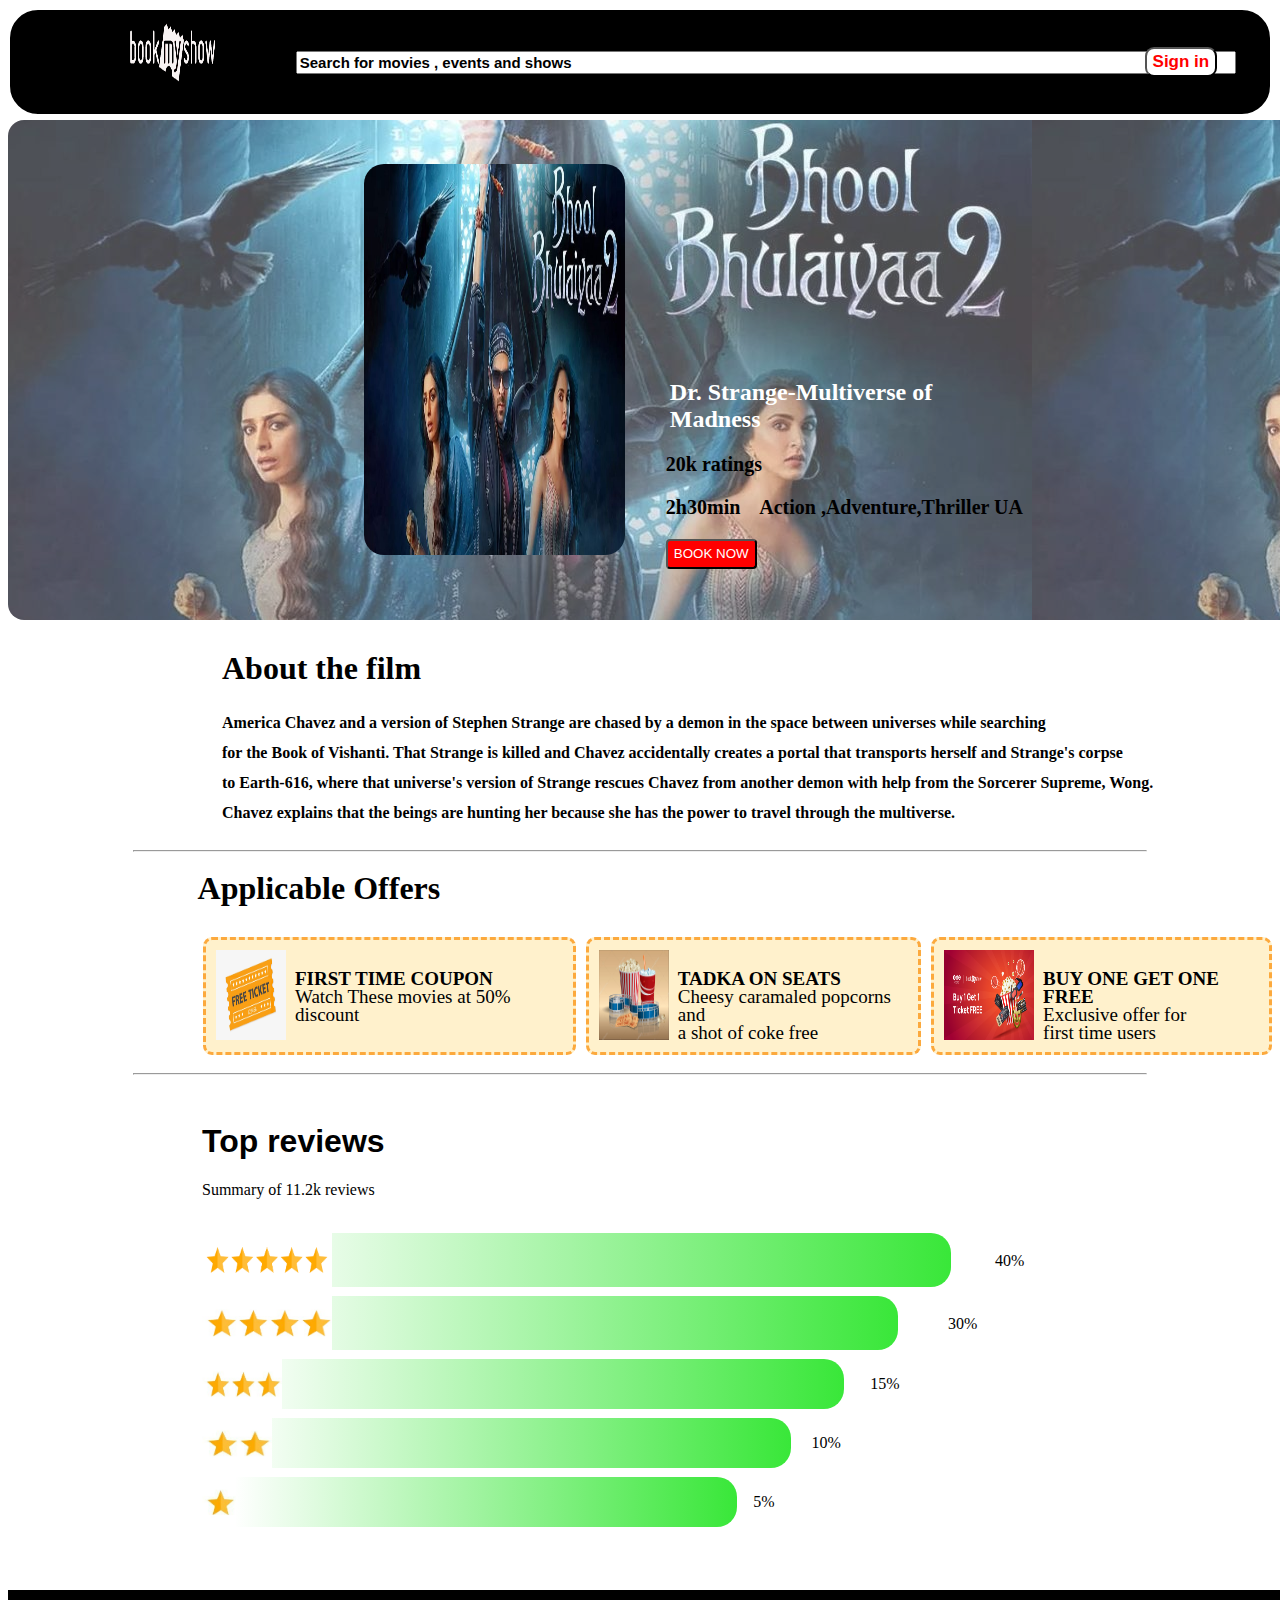
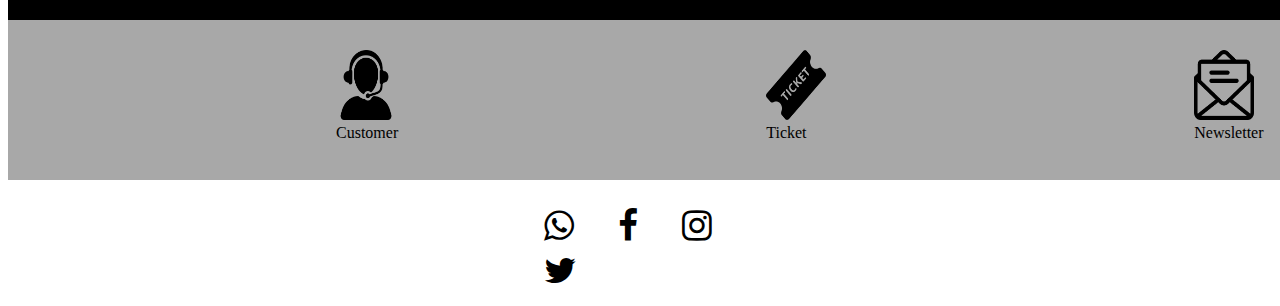
<file: booking.html>
<!DOCTYPE html>
<html lang="en">

<head>
    <meta charset="UTF-8">
    <meta http-equiv="X-UA-Compatible" content="IE=edge">
    <meta name="viewport" content="width=device-width, initial-scale=1.0">
    <title>Document</title>
    <link rel="stylesheet" href="booking2.css" >
    <link rel="stylesheet" href="https://cdnjs.cloudflare.com/ajax/libs/font-awesome/4.7.0/css/font-awesome.min.css">
</head>

<body>
    <div id="header">
         <a href="newwebsite.html"><div class="logo"><img src="images/logo2.png" alt="" height="100px" width="100px"></div></a>
        <div class="search"><input type="text" value="Search for movies , events and shows" value="Search" size="100px">
        </div>
        <div class="signin"><button class="sign" onclick="myFunction()">Sign in </button></div>



    </div>





    <div id="header1">
        <div id="main" style="background-image: url(images/slider1.jpg);">
        </div>
        <div id="poster"><img src="images/slider1.jpg" alt="" width="261px" height="391px "
                style="border-radius: 20px;"></div>
        <div id="content" height="500px">
            <div>
                <h2>Dr. Strange-Multiverse of Madness </h2>
            </div>
            <div>
                <p class="info">20k ratings</p>
            </div>
            <div>
                <p class="info" style="width: 300%;">2h30min &nbsp;&nbsp; Action ,Adventure,Thriller UA </p>
            </div>
            <a href="Seat.html"><button> BOOK NOW</button></a>
        </div>
    </div>




    <div id="last">
        
        <h1>About the film</h1>
        <p style="font-family: Georgia, 'Times New Roman', Times, serif; line-height: 30px;">America Chavez and a version of Stephen Strange are chased by a demon in the space between universes while
            searching <br> for the Book of Vishanti. That Strange is killed and Chavez accidentally creates a portal
            that
            transports herself and Strange's corpse <br> to Earth-616, where that universe's version of Strange rescues
            Chavez from another demon with help from the Sorcerer Supreme, Wong. <br> Chavez explains that the beings
            are hunting her because she has the power to travel through the multiverse.</p>
     
    </div>

        <hr>
        <br>
        <h1 style="position: relative; left: 15%;">Applicable Offers</h1>
        <div id="offer"> 
        <div class="offers">
            <img src="page/ticket.png" alt=""  width="70px" height="90px">
             <div class="text">   <b> FIRST TIME COUPON </b>
                <br> Watch These movies at 50% discount </div>
            </div>
            <div class="offers">
                <img src="page/pop.jpg" alt="" width="70px" height="90px">
                <div class="text"> <b>  TADKA ON SEATS</b> 
                    <br>Cheesy caramaled popcorns and <br>
                     a shot of coke free </div>
                </div>
                <div class="offers">
                    <img src="page/offer.png" alt="" width="90px" height="90px">
                    <div class="text"> <b> BUY ONE GET ONE FREE </b>
                        <br>Exclusive offer for  <br>
                         first time users </div>
                    </div>
        </div>
        <br>
        <hr>
         <br>
         <div id="reviews">
         <h1 style="font-family: 'Gill Sans', 'Gill Sans MT', Calibri, 'Trebuchet MS', sans-serif; font-weight: 600;">Top reviews</h1>
         <p>Summary of 11.2k reviews</p>
         <div id="star">
         <br>
        <div class="people" style="width: 70%;"><img  class ="rate" src="page/download.png" alt=""> <span> 40%</span></div>
        <div class="people" style="width: 65%;"><img  class ="rate" src="page/4.jpg" alt="" width><span > 30%</span></div>
        <div class="people"style="width: 60%;  height: 50px;" ><img  src="page/3.jpg" alt="" width ="80px" height="50px"><span style=" position: relative;    right: -91%;"> 15%</span></div>
        <div class="people" style="width: 55%; height: 50px;" ><img  src="page/2.jpg" alt="" height="50px" width="70px"><span style=" position: relative;    right: -91%;"> 10%</span></div>
        <div class="people" style="width: 50%; height: 50px;" ><img  src="page/1.jpg" alt="" height="50px" ><span style=" position: relative;  right: -96%;"> 5%</span></div>
        </div>
         </div>

         <br>
         <br>
         <br>
         <div style="width: 1600px ; height: 30px; background-color: black;">

         </div>

         <div id="footer">
           <div class="service"> <img src="page/customer.png" alt=""  height="70px" width="60px"> <br> Customer</div>
           <div class="service"> <img src="page/hd-tickets-49017.png" alt=""  height="70px" width="60px"><br>Ticket </div>
           <a href="https://www.bollywoodhungama.com/bollywood/">   <div class="service"> <img src="page/email.png" alt=""  height="70px" width="60px"><br> Newsletter </div></a>
            </div>

            <br>

            <div class="social">
                <a href="https://web.whatsapp.com/">  <i class="fa fa-whatsapp" style="font-size: 35px; padding-top: 10px; padding-left:  10px; padding-right: 10px; margin-left: 20px;"></i></a>
                <a href="https://www.facebook.com/home.php"> <i class="fa fa-facebook" style="font-size:35px ; padding-top: 10px; padding-left:  10px;  padding-right: 10px;margin-left: 20px;"></i></a>
               <a href="https://www.instagram.com/">  <i class="fa fa-instagram" style="font-size:35px ;  padding-top: 10px; padding-left: 10px;  padding-right: 10px;margin-left: 20px; "></i></a>
               <a href="https://mobile.twitter.com/home"> <i class="fa fa-twitter" style="font-size:35px ; padding-bottom: 10px;  padding-top: 10px; padding-left:   10px; padding-right: 10px; margin-left: 20px;"></i></a>
          </div>


    <script>
        function myFunction() {
            let person = prompt("Please enter your email-id to login", "");
            if (person != null) {
                document.getElementById("demo").innerHTML = "images/slider1.jpg;"

            }
        }
    </script>



</body>

</html>
</file>
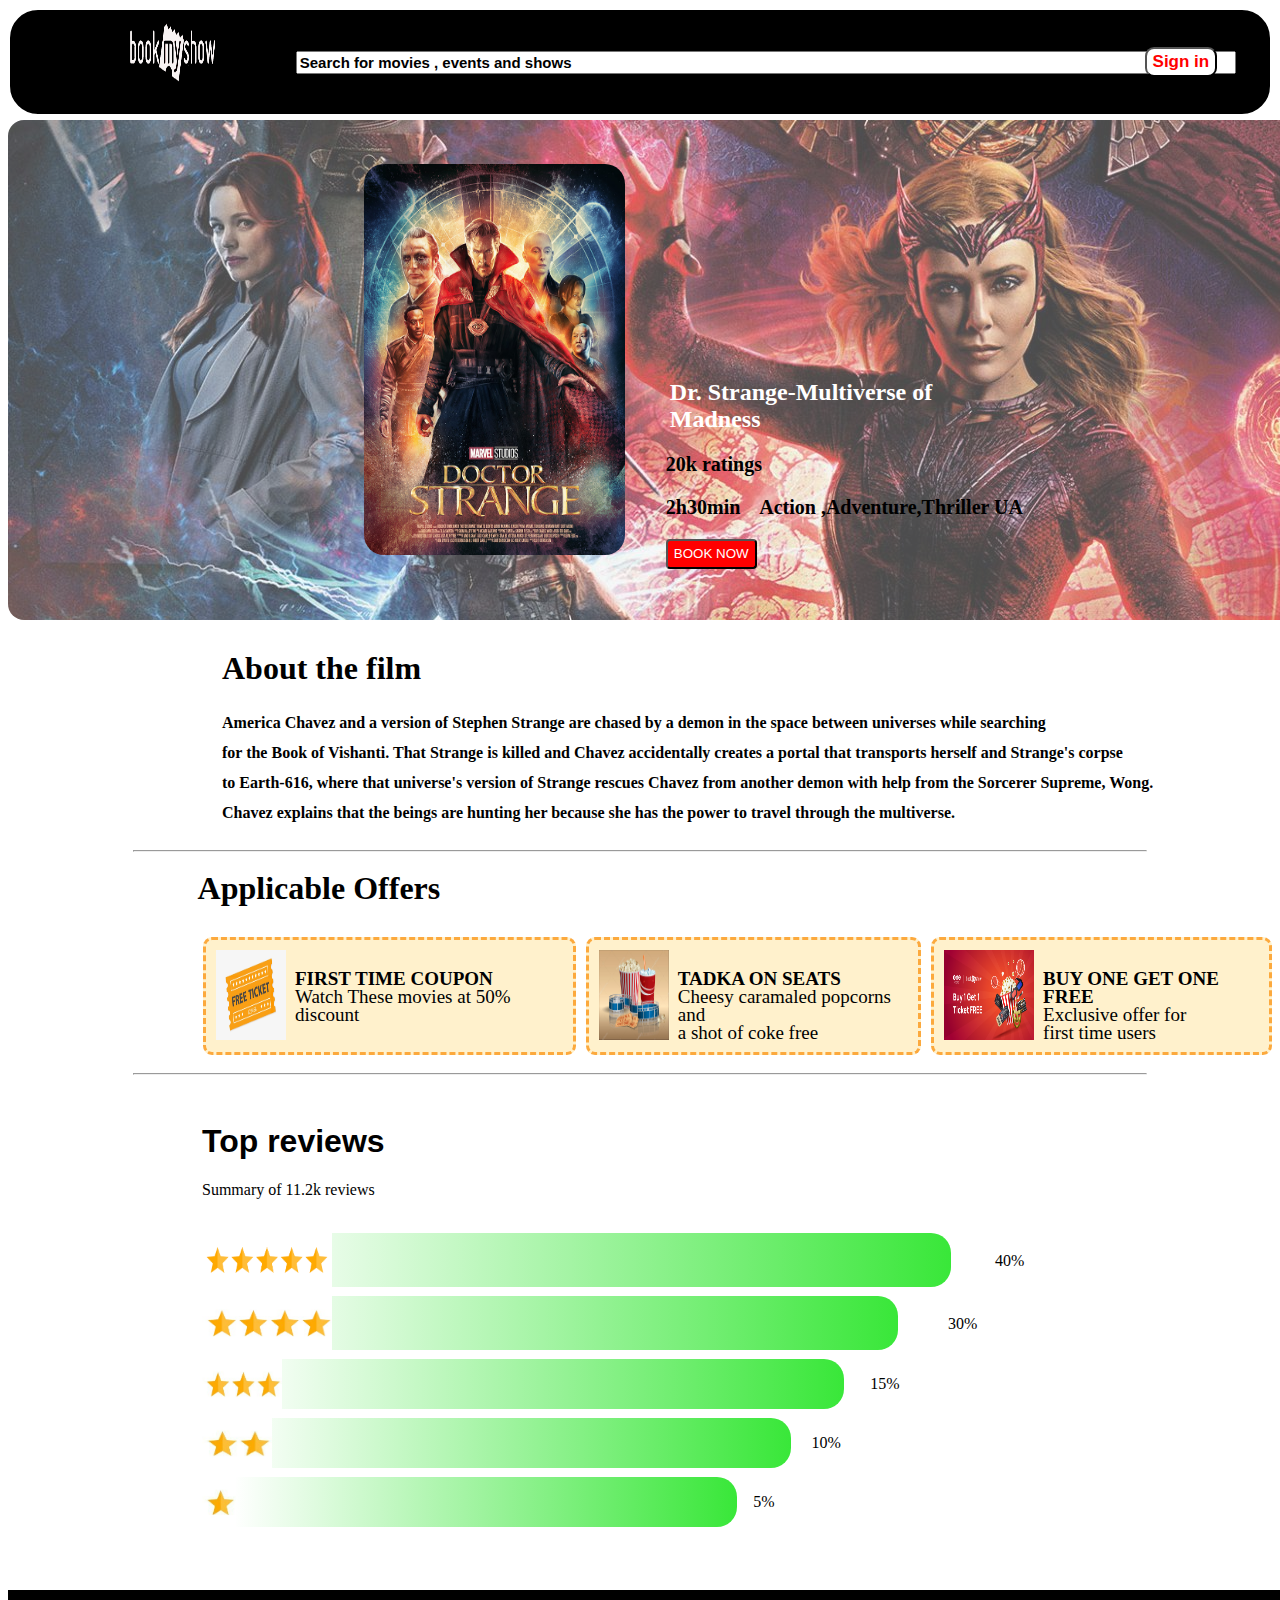
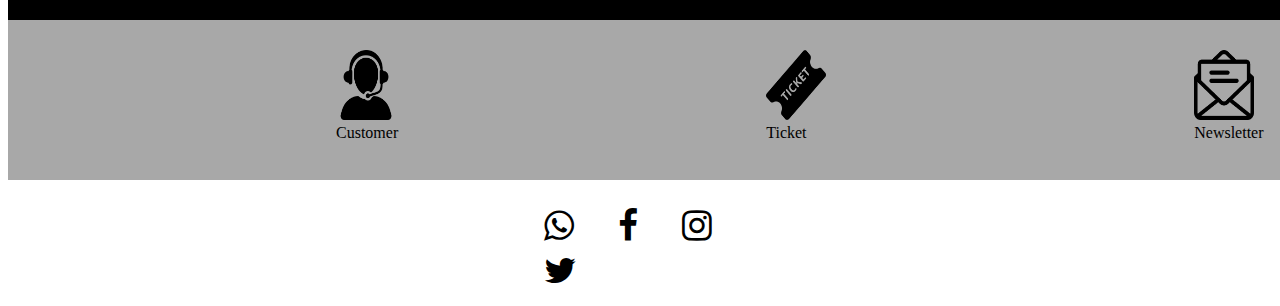
<file: booking2.html>
<!DOCTYPE html>
<html lang="en">

<head>
    <meta charset="UTF-8">
    <meta http-equiv="X-UA-Compatible" content="IE=edge">
    <meta name="viewport" content="width=device-width, initial-scale=1.0">
    <title>Document</title>
    <link rel="stylesheet" href="booking2.css" >
    <link rel="stylesheet" href="https://cdnjs.cloudflare.com/ajax/libs/font-awesome/4.7.0/css/font-awesome.min.css">
</head>

<body>
    <div id="header">
        <a href="newwebsite.html"> <div class="logo"><img src="images/logo2.png" alt="" height="100px" width="100px"></div> </a>
        <div class="search"><input type="text" value="Search for movies , events and shows" value="Search" size="100px">
        </div>
        <div class="signin"><button class="sign" onclick="myFunction()">Sign in </button></div>



    </div>





    <div id="header1">
        <div id="main" style="background-image: url(bookings/slider2.jpg);">
        </div>
        <div id="poster"><img src="images/slider 2.jpg" alt="" width="261px" height="391px "
                style="border-radius: 20px;"></div>
        <div id="content" height="500px">
            <div>
                <h2>Dr. Strange-Multiverse of Madness </h2>
            </div>
            <div>
                <p class="info">20k ratings</p>
            </div>
            <div>
                <p class="info" style="width: 300%;">2h30min &nbsp;&nbsp; Action ,Adventure,Thriller UA </p>
            </div>
            <a href="Seat.html"><button> BOOK NOW</button></a>
        </div>
    </div>




    <div id="last">
        
        <h1>About the film</h1>
        <p style="font-family: Georgia, 'Times New Roman', Times, serif; line-height: 30px;">America Chavez and a version of Stephen Strange are chased by a demon in the space between universes while
            searching <br> for the Book of Vishanti. That Strange is killed and Chavez accidentally creates a portal
            that
            transports herself and Strange's corpse <br> to Earth-616, where that universe's version of Strange rescues
            Chavez from another demon with help from the Sorcerer Supreme, Wong. <br> Chavez explains that the beings
            are hunting her because she has the power to travel through the multiverse.</p>
     
    </div>

        <hr>
        <br>
        <h1 style="position: relative; left: 15%;">Applicable Offers</h1>
        <div id="offer"> 
        <div class="offers">
            <img src="page/ticket.png" alt=""  width="70px" height="90px">
             <div class="text">   <b> FIRST TIME COUPON </b>
                <br> Watch These movies at 50% discount </div>
            </div>
            <div class="offers">
                <img src="page/pop.jpg" alt="" width="70px" height="90px">
                <div class="text"> <b>  TADKA ON SEATS</b> 
                    <br>Cheesy caramaled popcorns and <br>
                     a shot of coke free </div>
                </div>
                <div class="offers">
                    <img src="page/offer.png" alt="" width="90px" height="90px">
                    <div class="text"> <b> BUY ONE GET ONE FREE </b>
                        <br>Exclusive offer for  <br>
                         first time users </div>
                    </div>
        </div>
        <br>
        <hr>
         <br>
         <div id="reviews">
         <h1 style="font-family: 'Gill Sans', 'Gill Sans MT', Calibri, 'Trebuchet MS', sans-serif; font-weight: 600;">Top reviews</h1>
         <p>Summary of 11.2k reviews</p>
         <div id="star">
         <br>
        <div class="people" style="width: 70%;"><img  class ="rate" src="page/download.png" alt=""> <span> 40%</span></div>
        <div class="people" style="width: 65%;"><img  class ="rate" src="page/4.jpg" alt="" width><span > 30%</span></div>
        <div class="people"style="width: 60%;  height: 50px;" ><img  src="page/3.jpg" alt="" width ="80px" height="50px"><span style=" position: relative;    right: -91%;"> 15%</span></div>
        <div class="people" style="width: 55%; height: 50px;" ><img  src="page/2.jpg" alt="" height="50px" width="70px"><span style=" position: relative;    right: -91%;"> 10%</span></div>
        <div class="people" style="width: 50%; height: 50px;" ><img  src="page/1.jpg" alt="" height="50px" ><span style=" position: relative;  right: -96%;"> 5%</span></div>
        </div>
         </div>

         <br>
         <br>
         <br>
         <div style="width: 1600px ; height: 30px; background-color: black;">

         </div>

         <div id="footer">
           <div class="service"> <img src="page/customer.png" alt=""  height="70px" width="60px"> <br> Customer</div>
           <div class="service"> <img src="page/hd-tickets-49017.png" alt=""  height="70px" width="60px"><br>Ticket </div>
           <div class="service"> <img src="page/email.png" alt=""  height="70px" width="60px"><br> Newsletter </div>
            </div>

            <br>

            <div class="social">
                <a href="https://web.whatsapp.com/">  <i class="fa fa-whatsapp" style="font-size: 35px; padding-top: 10px; padding-left:  10px; padding-right: 10px; margin-left: 20px;"></i></a>
                <a href="https://www.facebook.com/home.php"> <i class="fa fa-facebook" style="font-size:35px ; padding-top: 10px; padding-left:  10px;  padding-right: 10px;margin-left: 20px;"></i></a>
               <a href="https://www.instagram.com/">  <i class="fa fa-instagram" style="font-size:35px ;  padding-top: 10px; padding-left: 10px;  padding-right: 10px;margin-left: 20px; "></i></a>
               <a href="https://mobile.twitter.com/home"> <i class="fa fa-twitter" style="font-size:35px ; padding-bottom: 10px;  padding-top: 10px; padding-left:   10px; padding-right: 10px; margin-left: 20px;"></i></a>
          </div>


    <script>
        function myFunction() {
            let person = prompt("Please enter your email-id to login", "");
            if (person != null) {
                document.getElementById("demo").innerHTML = "images/slider1.jpg;"

            }
        }
    </script>



</body>

</html>
</file>
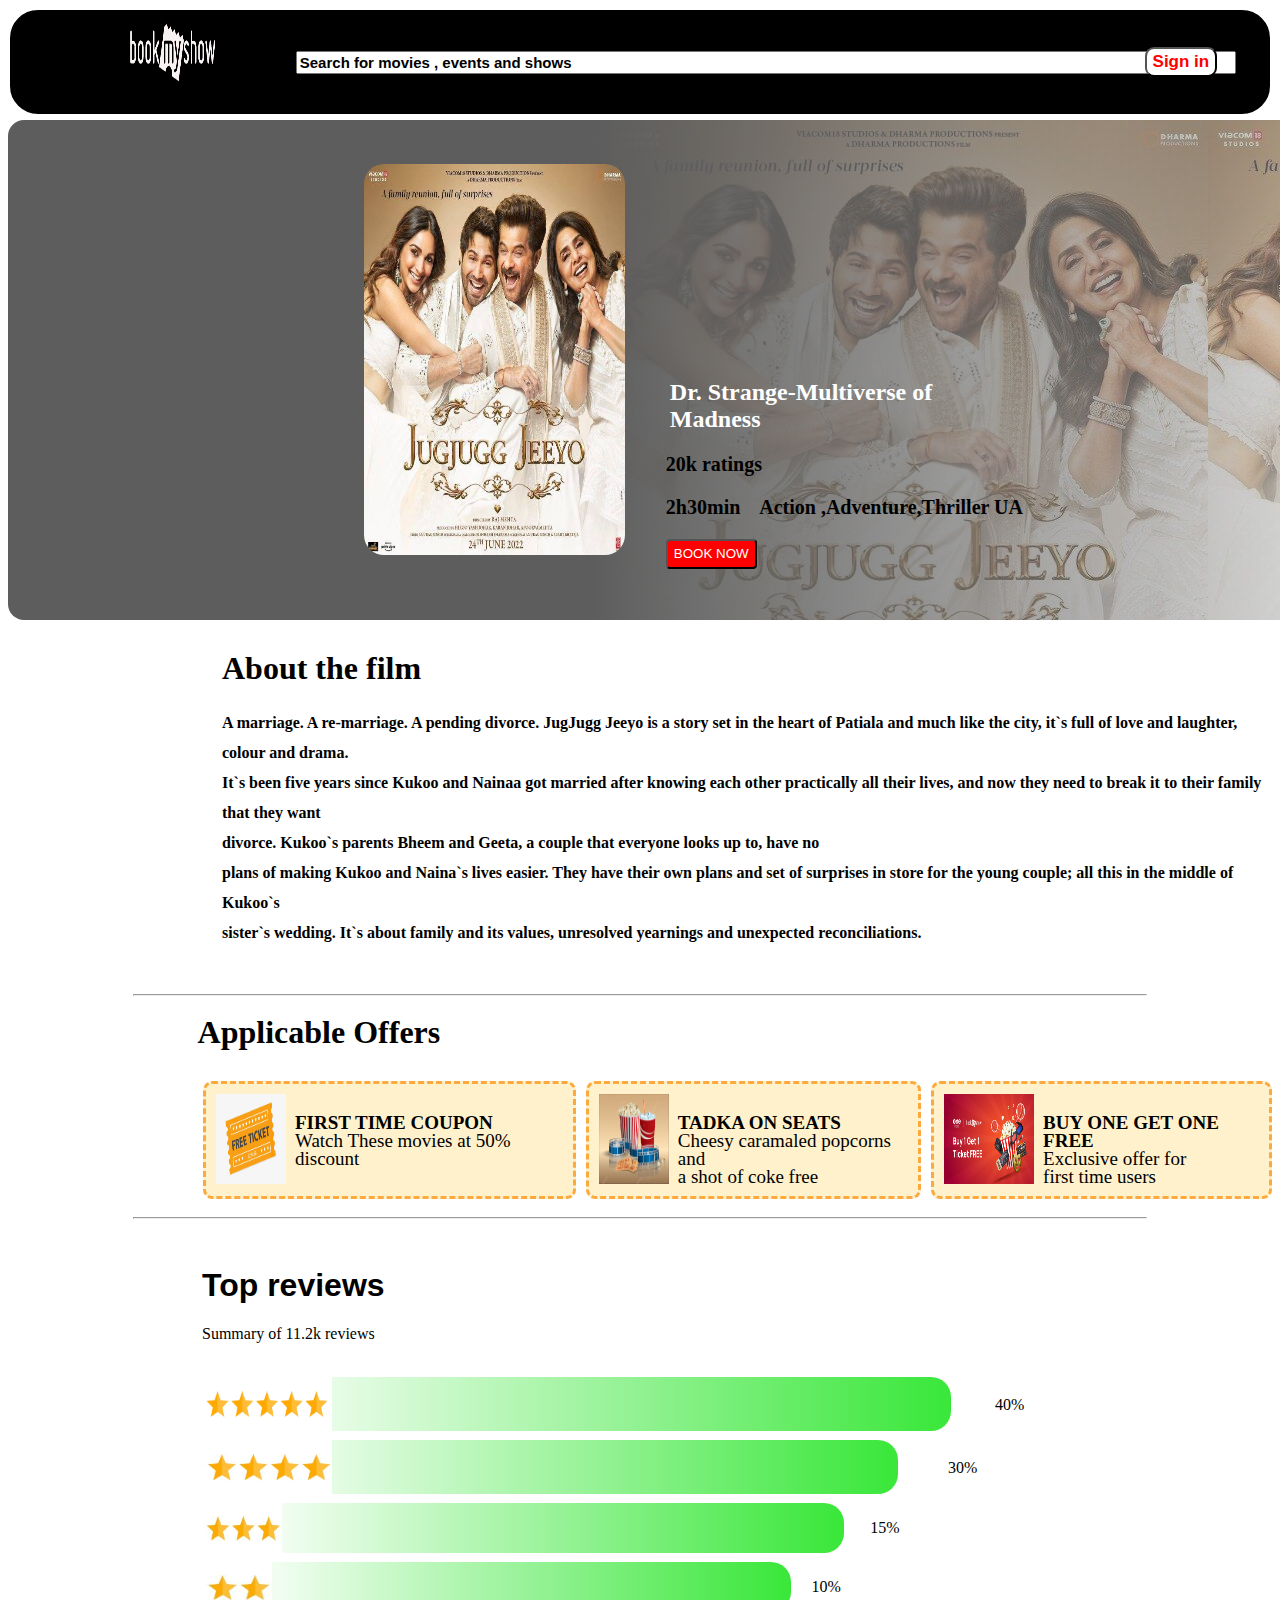
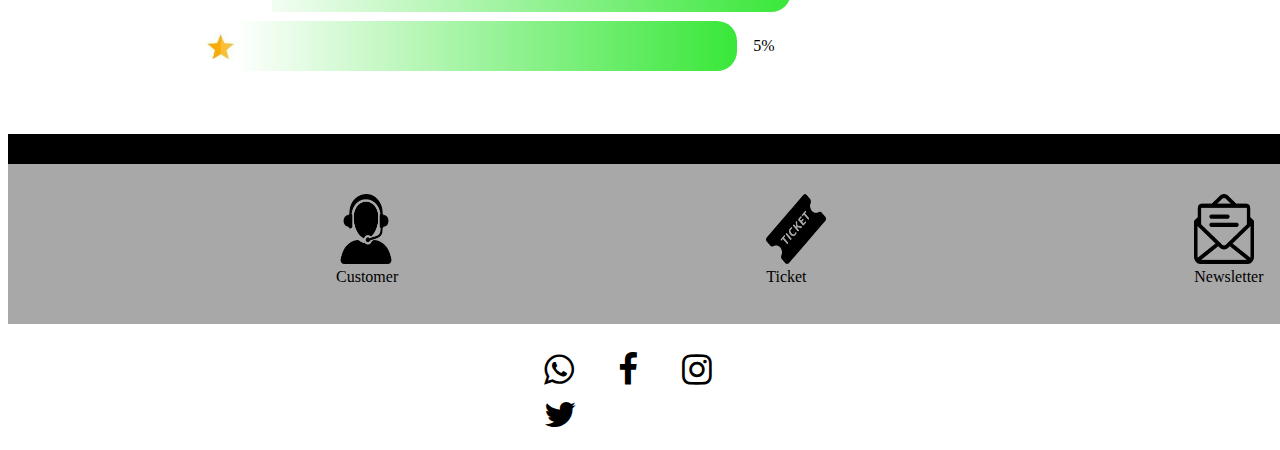
<file: booking3.html>
<!DOCTYPE html>
<html lang="en">

<head>
    <meta charset="UTF-8">
    <meta http-equiv="X-UA-Compatible" content="IE=edge">
    <meta name="viewport" content="width=device-width, initial-scale=1.0">
    <title>Document</title>
    <link rel="stylesheet" href="booking2.css" >
    <link rel="stylesheet" href="https://cdnjs.cloudflare.com/ajax/libs/font-awesome/4.7.0/css/font-awesome.min.css">
</head>

<body>
    <div id="header">
        <a href="newwebsite.html">  <div class="logo"><img src="images/logo2.png" alt="" height="100px" width="100px"></div></a>
        <div class="search"><input type="text" value="Search for movies , events and shows" value="Search" size="100px">
        </div>
        <div class="signin"><button class="sign" onclick="myFunction()">Sign in </button></div>



    </div>





    <div id="header1">
        <div id="main"    style=" background-image: linear-gradient(90deg, rgb(26, 26, 26) 24.97%, rgb(26, 26, 26) 38.3%, rgba(26, 26, 26, 0.04) 97.47%, rgb(26, 26, 26) 100%),url(images/slider3.jpg);;">
        </div>
        <div id="poster"><img src="images/slider3.jpg" alt="" width="261px" height="391px "
                style="border-radius: 20px;"></div>
        <div id="content" height="500px">
            <div>
                <h2>Dr. Strange-Multiverse of Madness </h2>
            </div>
            <div>
                <p class="info">20k ratings</p>
            </div>
            <div>
                <p class="info" style="width: 300%;">2h30min &nbsp;&nbsp; Action ,Adventure,Thriller UA </p>
            </div>
            <a href="Seat.html"><button> BOOK NOW</button></a>
        </div>
    </div>




    <div id="last">
        
        <h1>About the film</h1>
        <p style="font-family: Georgia, 'Times New Roman', Times, serif; line-height: 30px;">A marriage. A re-marriage. A pending divorce. JugJugg Jeeyo is a story set in the heart of Patiala and much
            like the city, it`s full of love and laughter, colour and drama.<br>It`s been five years since Kukoo and
            Nainaa got married after knowing each other practically all their lives, and now they need to break it to
            their family that they want <br> divorce. Kukoo`s parents Bheem and Geeta, a couple that everyone looks up to,
            have no<br> plans of making Kukoo and Naina`s lives easier. They have their own plans and set of surprises
            in store for the young couple; all this in the middle of Kukoo`s <br>sister`s wedding. It`s about family and its
            values, unresolved yearnings and unexpected reconciliations.</p>
     
    </div>

    <br>
    <br>
    <br>
    <br>
    <br>
    <br>
    <br>
    <br>

        <hr>
        <br>
        <h1 style="position: relative; left: 15%;">Applicable Offers</h1>
        <div id="offer"> 
        <div class="offers">
            <img src="page/ticket.png" alt=""  width="70px" height="90px">
             <div class="text">   <b> FIRST TIME COUPON </b>
                <br> Watch These movies at 50% discount </div>
            </div>
            <div class="offers">
                <img src="page/pop.jpg" alt="" width="70px" height="90px">
                <div class="text"> <b>  TADKA ON SEATS</b> 
                    <br>Cheesy caramaled popcorns and <br>
                     a shot of coke free </div>
                </div>
                <div class="offers">
                    <img src="page/offer.png" alt="" width="90px" height="90px">
                    <div class="text"> <b> BUY ONE GET ONE FREE </b>
                        <br>Exclusive offer for  <br>
                         first time users </div>
                    </div>
        </div>
        <br>
        <hr>
         <br>
         <div id="reviews">
         <h1 style="font-family: 'Gill Sans', 'Gill Sans MT', Calibri, 'Trebuchet MS', sans-serif; font-weight: 600;">Top reviews</h1>
         <p>Summary of 11.2k reviews</p>
         <div id="star">
         <br>
        <div class="people" style="width: 70%;"><img  class ="rate" src="page/download.png" alt=""> <span> 40%</span></div>
        <div class="people" style="width: 65%;"><img  class ="rate" src="page/4.jpg" alt="" width><span > 30%</span></div>
        <div class="people"style="width: 60%;  height: 50px;" ><img  src="page/3.jpg" alt="" width ="80px" height="50px"><span style=" position: relative;    right: -91%;"> 15%</span></div>
        <div class="people" style="width: 55%; height: 50px;" ><img  src="page/2.jpg" alt="" height="50px" width="70px"><span style=" position: relative;    right: -91%;"> 10%</span></div>
        <div class="people" style="width: 50%; height: 50px;" ><img  src="page/1.jpg" alt="" height="50px" ><span style=" position: relative;  right: -96%;"> 5%</span></div>
        </div>
         </div>

         <br>
         <br>
         <br>
         <div style="width: 1600px ; height: 30px; background-color: black;">

         </div>

         <div id="footer">
           <div class="service"> <img src="page/customer.png" alt=""  height="70px" width="60px"> <br> Customer</div>
           <div class="service"> <img src="page/hd-tickets-49017.png" alt=""  height="70px" width="60px"><br>Ticket </div>
           <div class="service"> <img src="page/email.png" alt=""  height="70px" width="60px"><br> Newsletter </div>
            </div>

            <br>

            <div class="social">
          <a href="https://web.whatsapp.com/">  <i class="fa fa-whatsapp" style="font-size: 35px; padding-top: 10px; padding-left:  10px; padding-right: 10px; margin-left: 20px;"></i></a>
           <a href="https://www.facebook.com/home.php"> <i class="fa fa-facebook" style="font-size:35px ; padding-top: 10px; padding-left:  10px;  padding-right: 10px;margin-left: 20px;"></i></a>
          <a href="https://www.instagram.com/">  <i class="fa fa-instagram" style="font-size:35px ;  padding-top: 10px; padding-left: 10px;  padding-right: 10px;margin-left: 20px; "></i></a>
          <a href="https://mobile.twitter.com/home"> <i class="fa fa-twitter" style="font-size:35px ; padding-bottom: 10px;  padding-top: 10px; padding-left:   10px; padding-right: 10px; margin-left: 20px;"></i></a>
          </div>


    <script>
        function myFunction() {
            let person = prompt("Please enter your email-id to login", "");
            if (person != null) {
                document.getElementById("demo").innerHTML = "images/slider1.jpg;"

            }
        }
    </script>



</body>

</html>
</file>
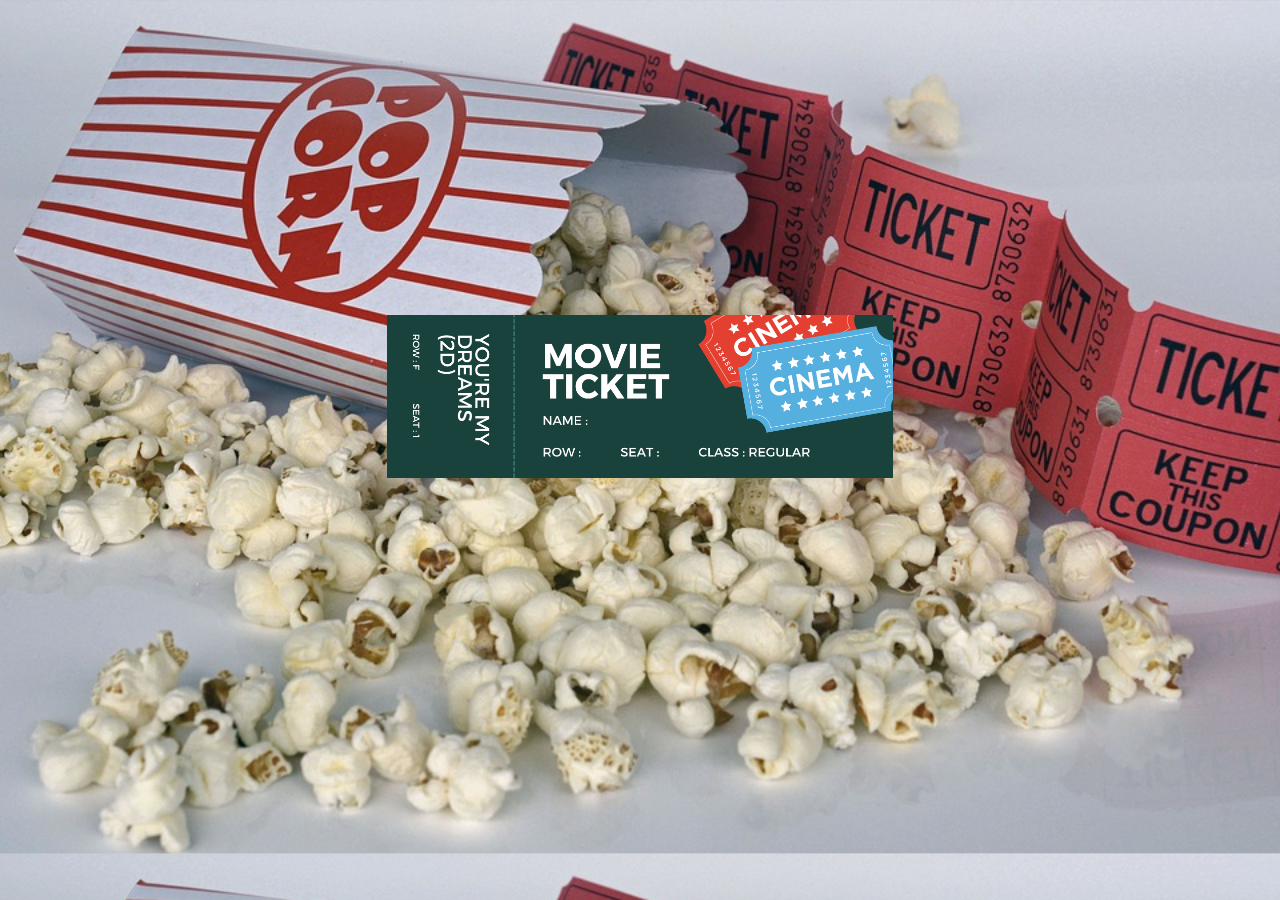
<file: Final.html>
<!DOCTYPE html>
<html lang="en">
<head>
    <meta charset="UTF-8">
    <meta http-equiv="X-UA-Compatible" content="IE=edge">
    <meta name="viewport" content="width=device-width, initial-scale=1.0">
    <title>Document</title>
        
    
    <style>
         h2 {
           position: relative;
           left: 24%;
            font-size: 5em;
            font-family: serif;
            color: transparent;
            text-align: center;
            animation: effect 2s linear infinite;
           
        }
 
        @keyframes effect {
            0% {
                background: linear-gradient(
                        #de0c0c, #ff0000);
                -webkit-background-clip: text;
            }
 
            100% {
                background: linear-gradient(
                        #3CE7D7, #000FFF);
                -webkit-background-clip: text;
            }
        }

       img
       {
        width: 40%;
        height: 50%;
        position: relative;
        left: 30%;

       }
        div
        {
            
            position: relative;
            right: -28%;
            bottom: 2%;
           width: 30%;
           height: 30%;
           
        }

        p
        {
            position: absolute;
            top: 58%;
            left: 47%;
            color: white;
            font-weight: 600;
        }
    </style>
</head>
<body style="background-image: url(page/ticket.jpg) ; background-position: no repeat; background-size: cover; ">
    <div id="hello">
        
    <h2 > You Ticket is Booked </h2>

    </div>
    <img src="images/Green Modern Get Discount Movie Ticket.png" alt="">
    <p id="name" ></p>
    <script src="book.js"></script>
</body>
</html>
</file>
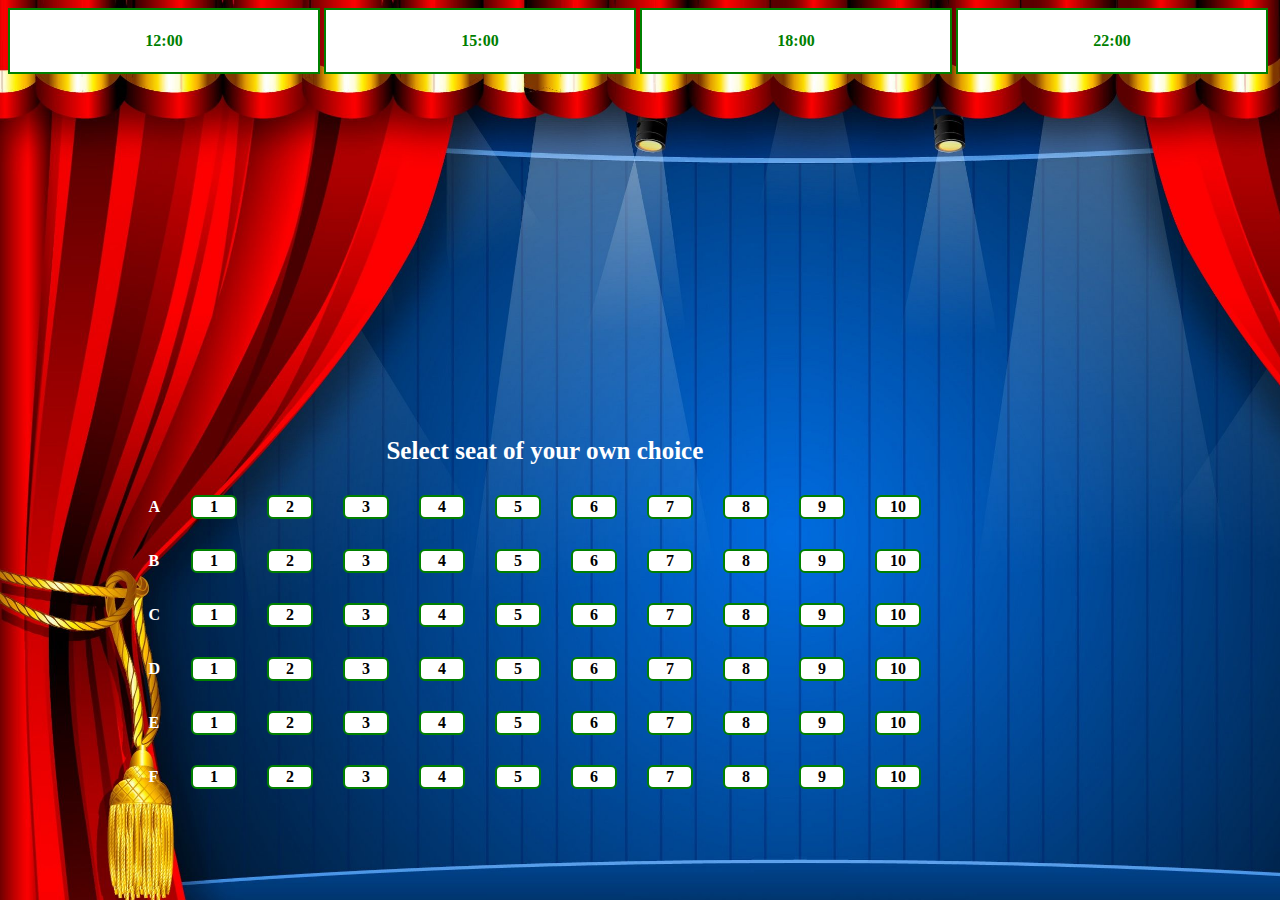
<file: Seat.html>
<!DOCTYPE html>
<html lang="en">
<head>
    <meta charset="UTF-8">
    <meta http-equiv="X-UA-Compatible" content="IE=edge">
    <meta name="viewport" content="width=device-width, initial-scale=1.0">
    <title>Document</title>
    
    <style>
        body
        {
            font-weight: 900;
        }
        html
        {
            background-image: url(images/seat2.jpg) ;
            background-size: 1600px;
            background-repeat: none;
        }
        table {
  border-collapse: separate;
  border-spacing: 30px 30px;
}

        .seat
        {
            text-align: center;
            width: 40px;
            margin-right: 100px;
            border-radius: 6px;
            border: solid 2px green ;
            background-color: white;
        }
            
        

        .seat:hover
        {
            background-color: rgb(251, 153, 67);
        }

        #seats
        {
            position: absolute;
            bottom: 81px;
            right: 329px;
        }
        #time
        {

           
            margin: auto;
            display: flex;
           
        }
        .time
        {
            padding-top: 22px;
            margin: auto;
            width: 60%;
            height: 40px;
            margin-right: 4px;
            background-color: white;
            color: green;
            border: solid 2px green;
            text-align: center;

           
        }
        .time:hover
        { background-color: rgb(251, 153, 67);


        }
        .time:visited
        {
            background-color: rgb(251, 153, 67);
        }
        
      

    </style>
</head>

<body>
    <div id="time">
    <div  id="a" class="time"onclick="myHeader1()" >12:00</div>
    <div  id="b"class="time"onclick="myHeader2()">15:00</div>  
    <div  id="c"class="time"onclick="myHeader3()">18:00</div> 
    <div  id="d"class="time"onclick="myHeader4()">22:00</div>     
    </div>

       
     <div id="seats">
        <h3 style=" margin-left: 269px; margin-bottom: 0px;color: white; font-size: 25px;">Select seat of your own choice</h3>
       <table>
        
        <tr>
            <td style="margin-right: 200px; color: white;">A</td>
            <a href="booking.html"><td class="seat"  onclick="myFunction()">1</td></a>
            <a href=""><td class="seat"  onclick="myFunction()">2</td></a>
            <a href=""><td class="seat"  onclick="myFunction()">3</td></a>
            <a href=""><td class="seat" onclick="myFunction()">4</td></a>
            <a href=""><td class="seat"  onclick="myFunction()">5</td></a>
            <a href=""> <td class="seat" onclick="myFunction()">6</td></a>
            <a href="">  <td class="seat"onclick="myFunction()">7</td></a>
            <a href=""> <td class="seat" onclick="myFunction()">8</td></a>
           <a href=""><td class="seat"   onclick="myFunction()">9</td></a>
            <a href=""> <td class="seat" onclick="myFunction()">10</td></a>
        </tr>
        <tr>
            <td style="color: white;">B</td>
            <a href="booking.html"><td class="seat"  onclick="myFunction()">1</td></a>
            <a href=""><td class="seat"  onclick="myFunction()">2</td></a>
            <a href=""><td class="seat"  onclick="myFunction()">3</td></a>
            <a href=""><td class="seat" onclick="myFunction()">4</td></a>
            <a href=""><td class="seat"  onclick="myFunction()">5</td></a>
            <a href=""> <td class="seat" onclick="myFunction()">6</td></a>
            <a href="">  <td class="seat"onclick="myFunction()">7</td></a>
            <a href=""> <td class="seat" onclick="myFunction()">8</td></a>
           <a href=""><td class="seat"   onclick="myFunction()">9</td></a>
            <a href=""> <td class="seat" onclick="myFunction()">10</td></a>
        </tr>
        <tr>
            <td style="color: white;">C</td>
            <a href="booking.html"><td class="seat"  onclick="myFunction()">1</td></a>
            <a href=""><td class="seat"  onclick="myFunction()">2</td></a>
            <a href=""><td class="seat"  onclick="myFunction()">3</td></a>
            <a href=""><td class="seat" onclick="myFunction()">4</td></a>
            <a href=""><td class="seat"  onclick="myFunction()">5</td></a>
            <a href=""> <td class="seat" onclick="myFunction()">6</td></a>
            <a href="">  <td class="seat"onclick="myFunction()">7</td></a>
            <a href=""> <td class="seat" onclick="myFunction()">8</td></a>
           <a href=""><td class="seat"   onclick="myFunction()">9</td></a>
            <a href=""> <td class="seat" onclick="myFunction()">10</td></a>
        </tr>
        <tr>
            <td style="color: white;">D</td>
            <a href="booking.html"><td class="seat"  onclick="myFunction()">1</td></a>
            <a href=""><td class="seat"  onclick="myFunction()">2</td></a>
            <a href=""><td class="seat"  onclick="myFunction()">3</td></a>
            <a href=""><td class="seat" onclick="myFunction()">4</td></a>
            <a href=""><td class="seat"  onclick="myFunction()">5</td></a>
            <a href=""> <td class="seat" onclick="myFunction()">6</td></a>
            <a href="">  <td class="seat"onclick="myFunction()">7</td></a>
            <a href=""> <td class="seat" onclick="myFunction()">8</td></a>
           <a href=""><td class="seat"   onclick="myFunction()">9</td></a>
            <a href=""> <td class="seat" onclick="myFunction()">10</td></a>
        </tr>
        <tr>
            <td style="color: white;">E</td>
            <a href="booking.html"><td class="seat"  onclick="myFunction()">1</td></a>
            <a href=""><td class="seat"  onclick="myFunction()">2</td></a>
            <a href=""><td class="seat"  onclick="myFunction()">3</td></a>
            <a href=""><td class="seat" onclick="myFunction()">4</td></a>
            <a href=""><td class="seat"  onclick="myFunction()">5</td></a>
            <a href=""> <td class="seat" onclick="myFunction()">6</td></a>
            <a href="">  <td class="seat"onclick="myFunction()">7</td></a>
            <a href=""> <td class="seat" onclick="myFunction()">8</td></a>
           <a href=""><td class="seat"   onclick="myFunction()">9</td></a>
            <a href=""> <td class="seat" onclick="myFunction()">10</td></a>
        </tr>
        <tr>
            <td style="color: white;">F</td>
            <a href="booking.html"><td class="seat"  onclick="myFunction()">1</td></a>
            <a href=""><td class="seat"  onclick="myFunction()">2</td></a>
            <a href=""><td class="seat"  onclick="myFunction()">3</td></a>
            <a href=""><td class="seat" onclick="myFunction()">4</td></a>
            <a href=""><td class="seat"  onclick="myFunction()">5</td></a>
            <a href=""> <td class="seat" onclick="myFunction()">6</td></a>
            <a href="">  <td class="seat"onclick="myFunction()">7</td></a>
            <a href=""> <td class="seat" onclick="myFunction()">8</td></a>
           <a href=""><td class="seat"   onclick="myFunction()">9</td></a>
            <a href=""> <td class="seat" onclick="myFunction()">10</td></a>
        </tr>

     </table>
     </div>
     <script>
        function myFunction()
        {
            location.replace("Final.html")
        }
      
        function myHeader1()
        { 
            let a=document.getElementById('a')
            let b=document.getElementById('b')
            let c=document.getElementById('c')
            let d=document.getElementById('d')
            a.style.backgroundColor= "rgb(251, 153, 67)"
            b.style.backgroundColor="White"
            c.style.backgroundColor="White"
            d.style.backgroundColor="white"
       }
       
       function myHeader2()
        { 
            let a=document.getElementById('a')
            let b=document.getElementById('b')
            let c=document.getElementById('c')
            let d=document.getElementById('d')
            b.style.backgroundColor= "rgb(251, 153, 67)"
            a.style.backgroundColor="White"
            c.style.backgroundColor="White"
            d.style.backgroundColor="White"
       }
       function myHeader3()
        { 
            let a=document.getElementById('a')
            let b=document.getElementById('b')
            let c=document.getElementById('c')
            let d=document.getElementById('d')
            c.style.backgroundColor= "rgb(251, 153, 67)"
            b.style.backgroundColor="White"
            a.style.backgroundColor="White"
            d.style.backgroundColor="White"
       }
       function myHeader4()
        { 
            let a=document.getElementById('a')
            let b=document.getElementById('b')
            let c=document.getElementById('c')
            let d=document.getElementById('d')
            d.style.backgroundColor= "rgb(251, 153, 67)"
            b.style.backgroundColor="White"
            c.style.backgroundColor="White"
            a.style.backgroundColor="White"
       }
        
     </script>

</body>
</html>
</file>
<file: booking2.css>
#header {
            border: solid 2px white;
            display: flex;
            border-radius: 40px;
            align-items: center;
            justify-content: center;
            background-color: black;
            position: relative;
            left: -1 px;
            border-radius: 30px;
        }

        .search {
            width: 23%;
            margin-left: 566px
        }

        .search input {

            position: relative;
            left: -496px;

        }

        .logo img {

            border-radius: 4px;
        }

        .signin {
            position: relative;
            right: -63px;

        }

        #header1 {

            display: flex;
           width: 2061px;
            margin-top: 4px;
            margin-bottom: 4px;
            
        }

        #main {
            height: 500px;
            width: 100%;
            opacity: 0.7;
           
            margin-bottom: 0px;
            border-radius: 16px;
        }


        #poster {

            opacity: 1;
            position: relative;
            top: 9%;
            bottom: 3%;
            right: 57%;
            margin-top: 44px;
        }

        #content {

            position: relative;
            top: 4%;
            right: 55%;
            margin-top: 239px;

        }

        h2 {
            padding-left: 4px;
            width: 128%;
            text-align: left;
            
            color: white;
            border-radius: 10px;
        }

        

        h1 {
            margin-top: 0px;
        }

        #side {
            background-color: aliceblue;
            width: 198px;
            height: 493px;
            position: absolute;
            top: 18%;
            right: 7%;
        }

        li {
            list-style: none;
        }

        #side {

            background-color: rgb(98, 98, 98);
            border-radius: 9px;
            width: 198px;
            height: 493px;
            position: absolute;
            top: 18%;
            right: 7%;
        }

        ul {
            position: relative;
            bottom: -52%;

        }

        li {
            font-family: 'Franklin Gothic Medium', 'Arial Narrow', Arial, sans-serif;
            font-size: 20px;
            font-weight: 500;
            color: white;
            vertical-align: auto;
            border-radius: 5px;
            list-style-type: disc;
            margin-bottom: 4px;
            margin-right: 9px;
        }

        .info {
            font-weight: 900;
            font-size: 20px;
            font-family: cursive;
        }

        button {
            border-radius: 4px;
            height: 30px;
            background-color: red;
            color: white;
        }

        ul a {
            text-decoration: none;
        }

        .sign {
            font-weight: 700;
            font-size: 17px;
            height: 30px;
            background-color: white;
            color: red;
            border-radius: 9px;
        }
        input
       {
        font-size: 15px;
        font-weight: 600;
       }
       #offer
       {
        display: flex;
        margin-top: 30px;
        margin-left: 165px;
        padding-left: 20px;
       }
       #last {
        margin-top: 30px;
        margin-left: 194px;
        padding-left: 20px;
        height: 200px;
        border-radius: 10px;
        color: black;
        font-weight: 600;

    }
       .offers
       {
        display: flex;
        padding-top: 10px;
        padding-bottom: 10px;
       padding-left: 10px;
       padding-right: 10px ;
        margin-left: 10px;
        border: 3px dashed rgb(252, 169, 61);
        border-radius: 9px;
        background-color: rgb(255, 241, 204);;
       }
       #offer :hover
       {
        
        transform: scale(0.9);
       
       }
       hr
       {
        width: 80%;
        margin: auto;
       }
       #star
       {
        
        height: 30%;
       }
       #reviews
       {
        margin-top: 30px;
        margin-left: 194px;
       }
       .rate
       {
        
        height: 54px;
        width: 130px;
       }
       .people
       {
        padding-bottom: 0px;
       background-image: linear-gradient(90deg,white 6%,rgb(57, 231, 57));
        border-radius: 20px;
        margin-bottom: 9px;
        height:  54px;
        
       }
       span
       {
        position: relative;
        top: -40%;
        right: -88%;

       }

       #footer
       {
        display: flex;
        
        height: 160px;
        width: 1600px;
        background-color: rgb(78 78 78 / 49%);

       }
       .service
       {
        margin-top: 30px;
        margin-bottom: 30px;
        margin-left: 328px;
        margin-right: 40px;
       }
      .text
      {
        padding-top: 20px;
        padding-left: 9px;
       font-size: 19px;
       line-height: 18px;
       
      }
      

      .social
      { 
        width: 20%;
        margin: auto;
      }
      .social1
      {
        font-size: 35px; 
        padding-top: 10px; 
        padding-left:  10px; 
        padding-right: 10px; 
        margin-left: 20px;
      }
      a
      {
        text-decoration: none;
        color: black;
      }
</file>
